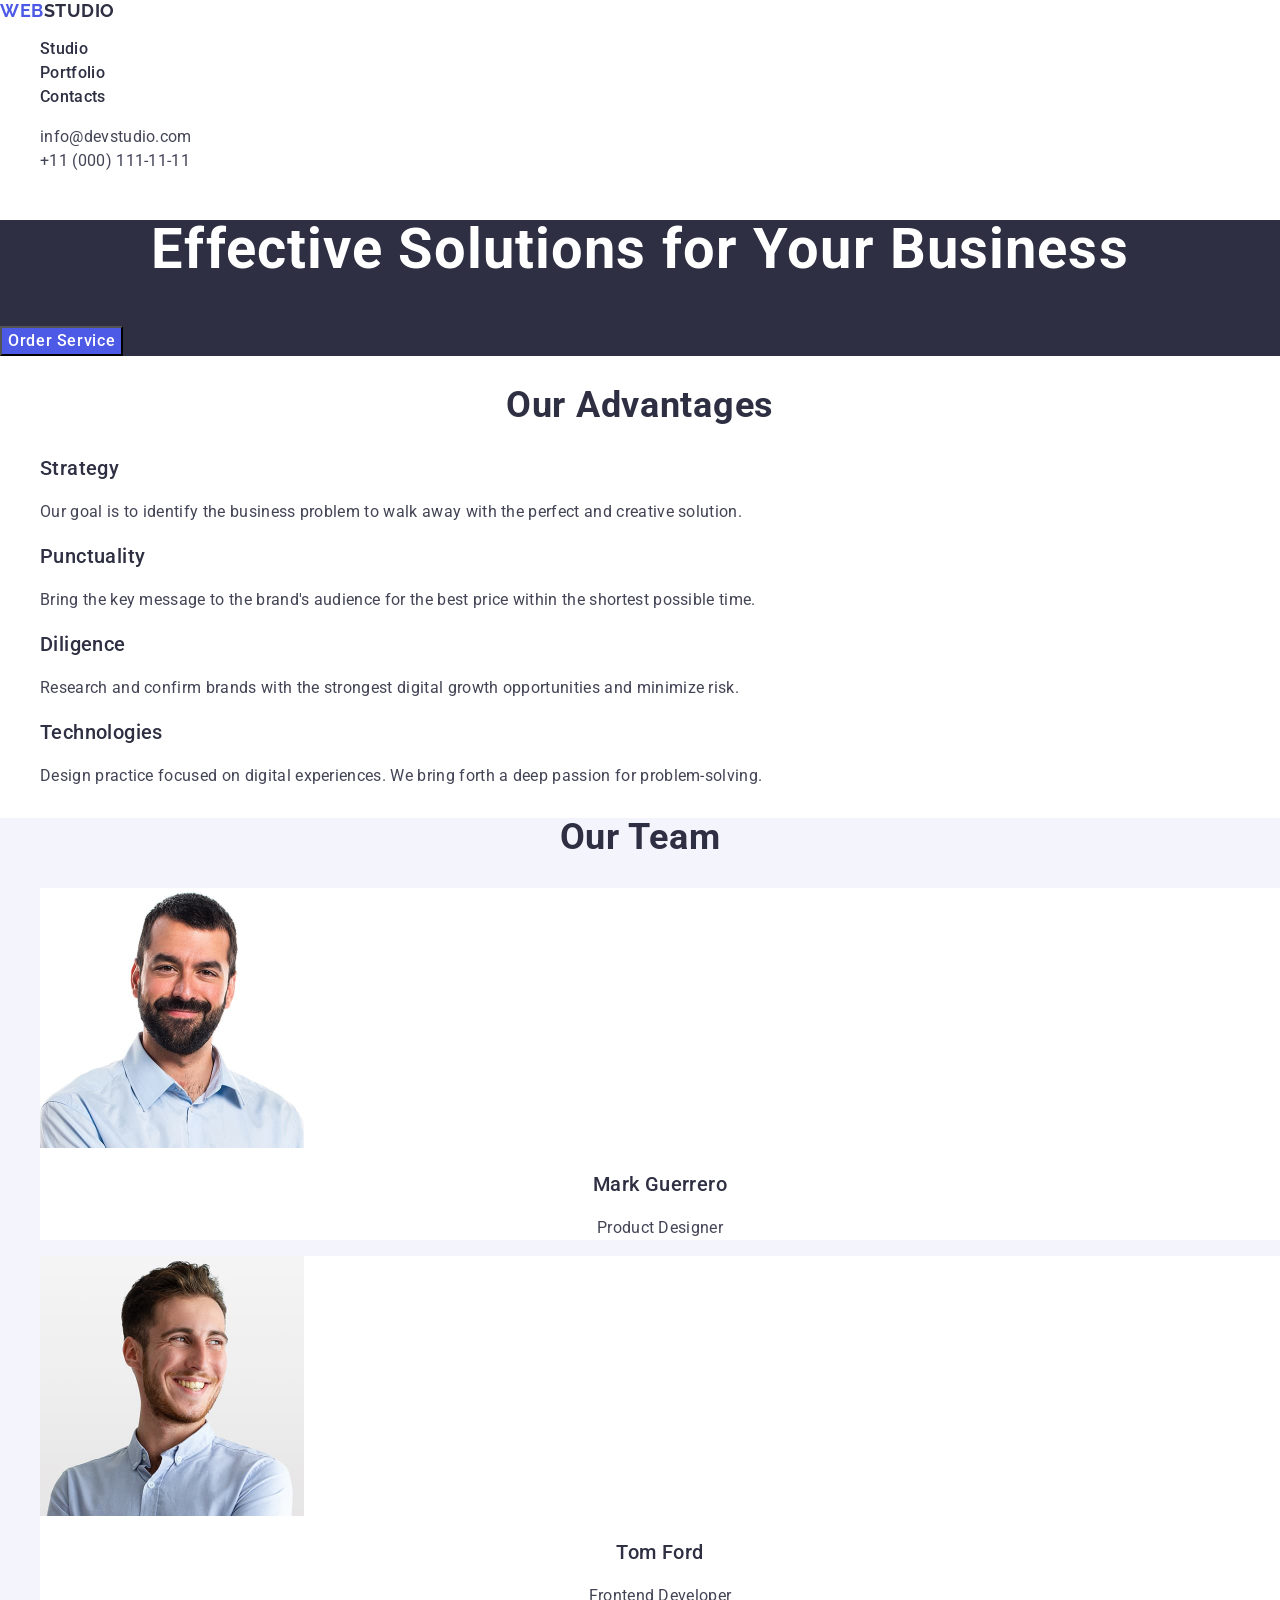
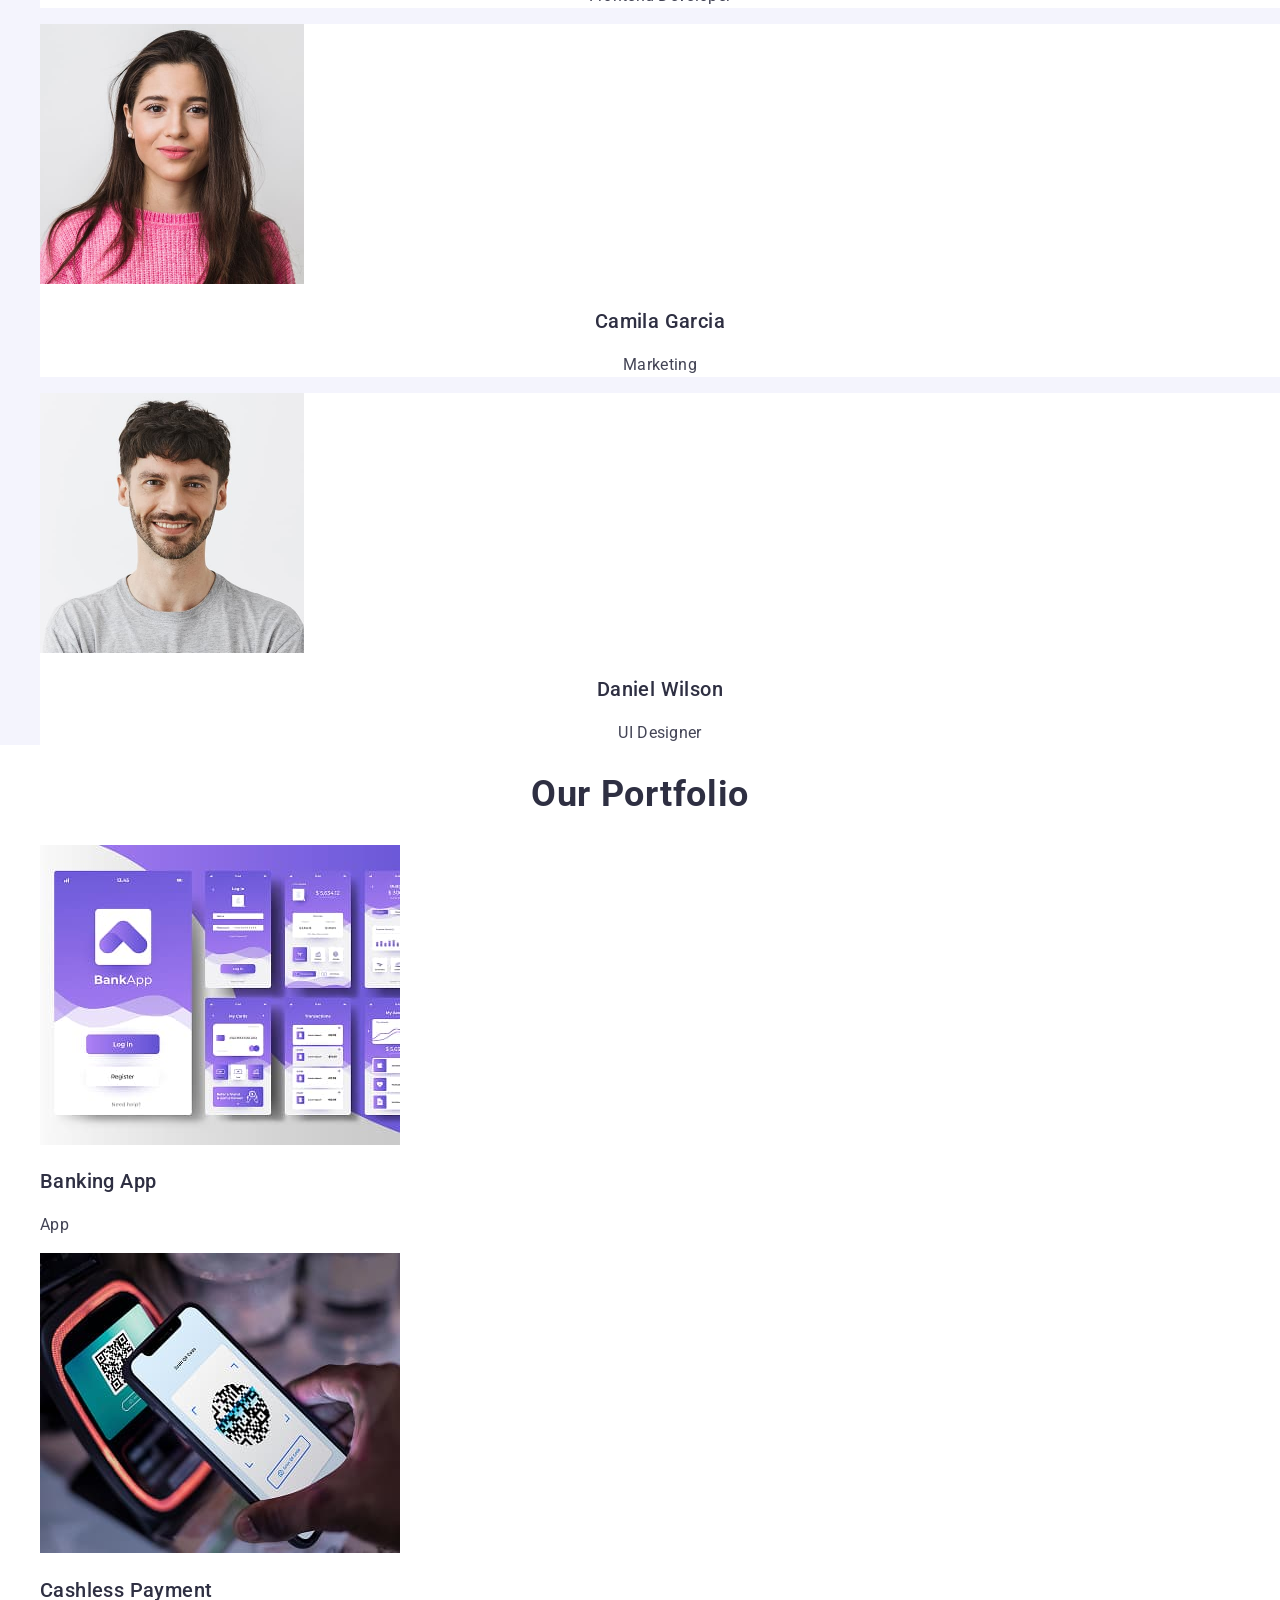
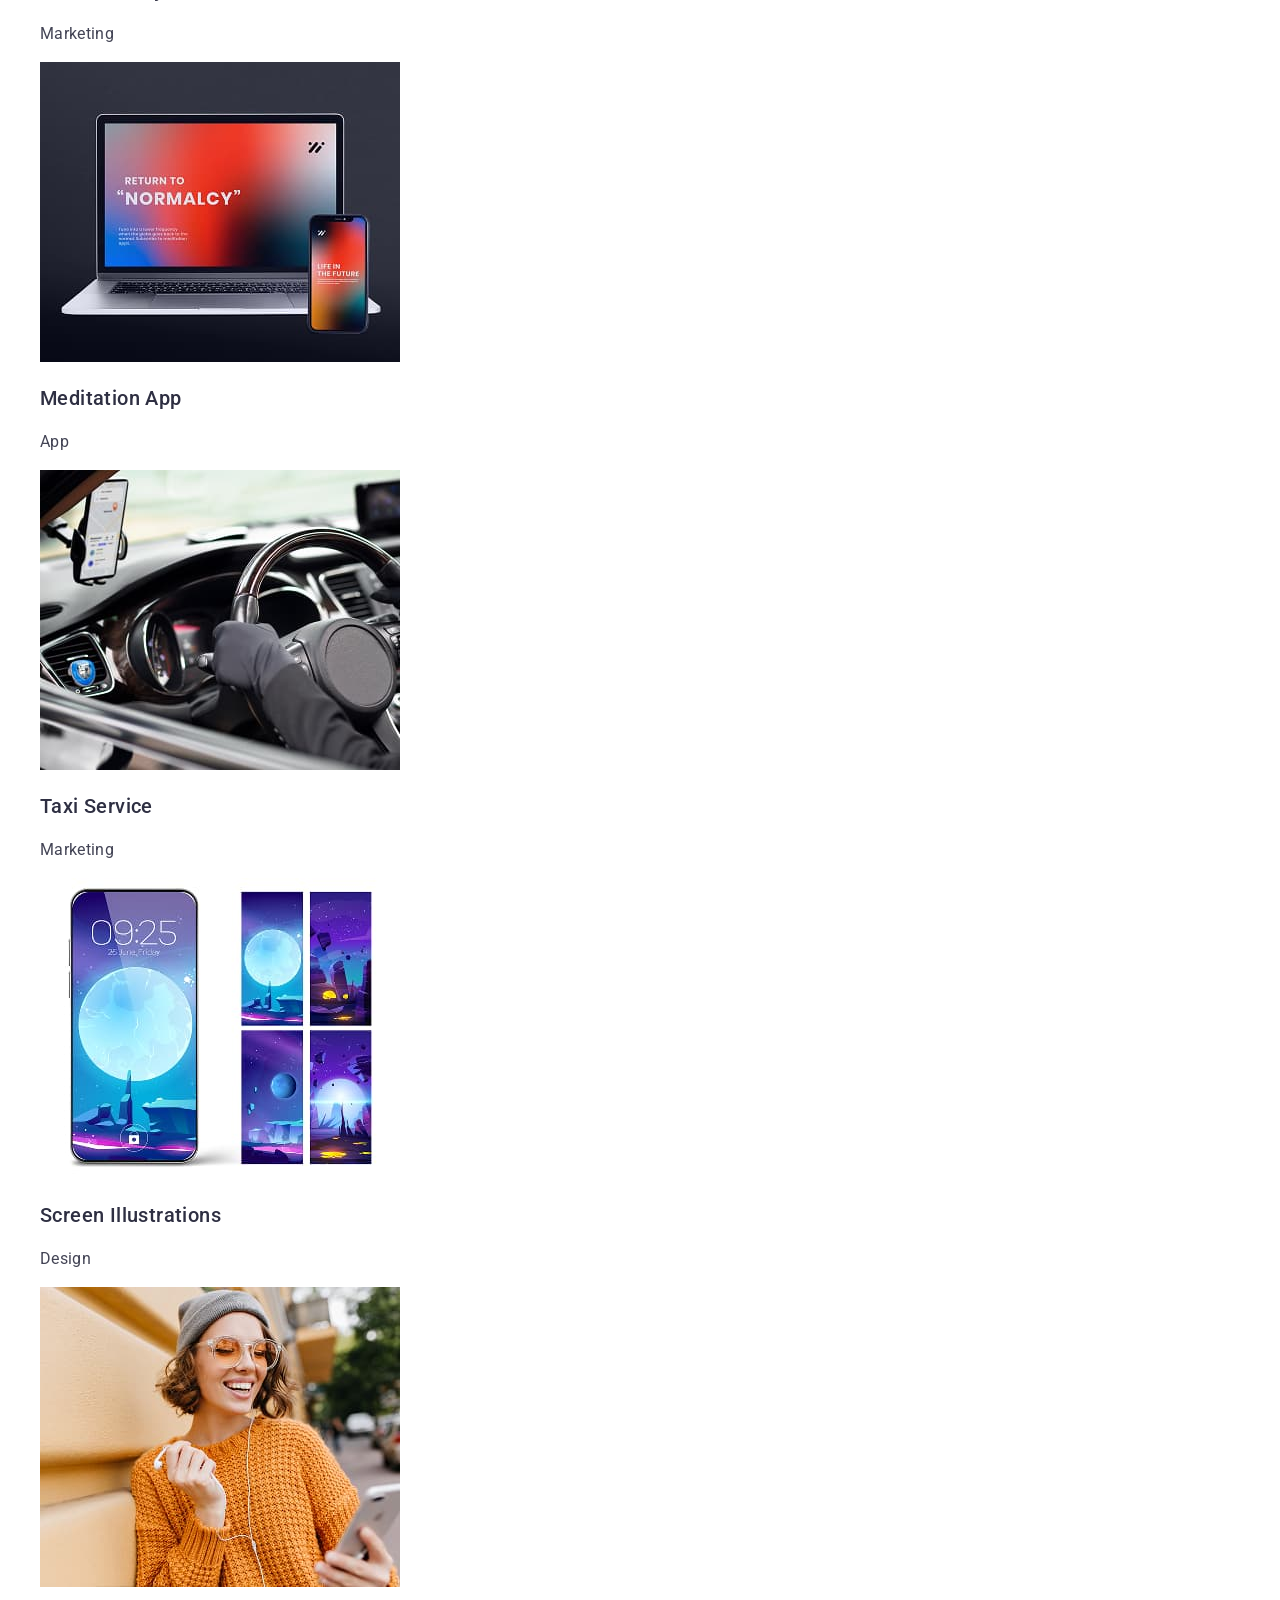
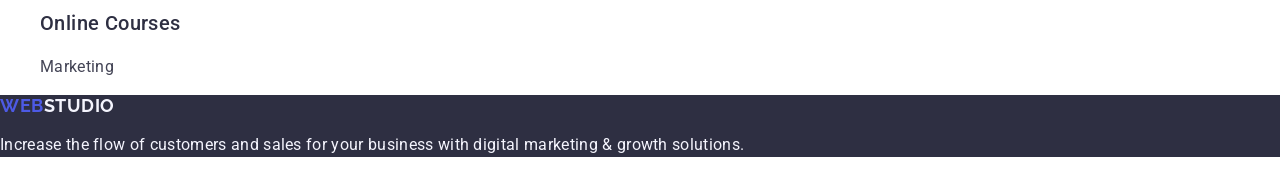
<file: index.html>
<!DOCTYPE html>
<html lang="en">
  <head>
    <meta charset="UTF-8" />
    <meta name="viewport" content="width=device-width, initial-scale=1.0" />
    <title>WebStudio</title>

    <link
      rel="stylesheet"
      href="https://cdnjs.cloudflare.com/ajax/libs/modern-normalize/3.0.1/modern-normalize.min.css"
      integrity="sha512-q6WgHqiHlKyOqslT/lgBgodhd03Wp4BEqKeW6nNtlOY4quzyG3VoQKFrieaCeSnuVseNKRGpGeDU3qPmabCANg=="
      crossorigin="anonymous"
      referrerpolicy="no-referrer"
    />
    <link rel="preconnect" href="https://fonts.googleapis.com" />
    <link rel="preconnect" href="https://fonts.gstatic.com" crossorigin />
    <link
      href="https://fonts.googleapis.com/css2?family=Raleway:wght@700&family=Roboto:wght@400;500;700&display=swap"
      rel="stylesheet"
    />
    <link rel="stylesheet" href="./css/styles.css" />
  </head>
  <body>
    <header class="page-header">
      <nav class="header-nav">
        <a class="logo header-logo" href="./index.html"
          >Web<span class="logo-part">Studio</span></a
        >
        <ul class="nav-list">
          <li class="nav-item">
            <a class="nav-link" href="./index.html">Studio</a>
          </li>
          <li class="nav-item"><a class="nav-link" href="">Portfolio</a></li>
          <li class="nav-item"><a class="nav-link" href="">Contacts</a></li>
        </ul>
      </nav>

      <address class="address">
        <ul class="address-list">
          <li class="address-item">
            <a class="address-link" href="mailto:info@devstudio.com"
              >info@devstudio.com</a
            >
          </li>
          <li class="address-item">
            <a class="address-link" href="tel:+110001111111"
              >+11 (000) 111-11-11</a
            >
          </li>
        </ul>
      </address>
    </header>

    <main>
      <section class="hero">
        <h1 class="hero-title">Effective Solutions for Your Business</h1>
        <button class="hero-button" type="button">Order Service</button>
      </section>

      <section>
        <h2 class="section-title">Our advantages</h2>
        <ul>
          <li>
            <h3 class="subtitle">Strategy</h3>
            <p class="section-text">
              Our goal is to identify the business problem to walk away with the
              perfect and creative solution.
            </p>
          </li>
          <li>
            <h3 class="subtitle">Punctuality</h3>
            <p class="section-text">
              Bring the key message to the brand's audience for the best price
              within the shortest possible time.
            </p>
          </li>
          <li>
            <h3 class="subtitle">Diligence</h3>
            <p class="section-text">
              Research and confirm brands with the strongest digital growth
              opportunities and minimize risk.
            </p>
          </li>
          <li>
            <h3 class="subtitle">Technologies</h3>
            <p class="section-text">
              Design practice focused on digital experiences. We bring forth a
              deep passion for problem-solving.
            </p>
          </li>
        </ul>
      </section>
      <section class="team">
        <h2 class="section-title">Our Team</h2>
        <ul class="team-list">
          <li class="team-item">
            <img
              src="./images/team/img-3.jpg"
              alt="photo Mark"
              width="264"
              height="260"
            />
            <h3 class="subtitle">Mark Guerrero</h3>
            <p class="section-text">Product Designer</p>
          </li>
          <li class="team-item">
            <img
              src="./images/team/img-2.jpg"
              alt="photo Tom"
              width="264"
              height="260"
            />
            <h3 class="subtitle">Tom Ford</h3>
            <p class="section-text">Frontend Developer</p>
          </li>
          <li class="team-item">
            <img
              src="./images/team/img-1.jpg"
              alt="photo Camila"
              width="264"
              height="260"
            />
            <h3 class="subtitle">Camila Garcia</h3>
            <p class="section-text">Marketing</p>
          </li>
          <li class="team-item">
            <img
              src="./images/team/img.jpg"
              alt="photo Daniel"
              width="264"
              height="260"
            />
            <h3 class="subtitle">Daniel Wilson</h3>
            <p class="section-text">UI Designer</p>
          </li>
        </ul>
      </section>
      <section>
        <h2 class="section-title">Our Portfolio</h2>
        <ul>
          <li>
            <img
              class="portfolio-img"
              src="./images/portfolio/img1.jpg"
              alt="bankapp"
              width="360"
              height="300"
            />
            <h3 class="subtitle">Banking App</h3>
            <p class="section-text">App</p>
          </li>
          <li>
            <img
              class="portfolio-img"
              src="./images/portfolio/img2.jpg"
              alt="Cashless Payment"
              width="360"
              height="300"
            />
            <h3 class="subtitle">Cashless Payment</h3>
            <p class="section-text">Marketing</p>
          </li>
          <li>
            <img
              class="portfolio-img"
              src="./images/portfolio/img3.jpg"
              alt="Meditation App"
              width="360"
              height="300"
            />
            <h3 class="subtitle">Meditation App</h3>
            <p class="section-text">App</p>
          </li>
          <li>
            <img
              class="portfolio-img"
              src="./images/portfolio/img4.jpg"
              alt="Taxi Service"
              width="360"
              height="300"
            />
            <h3 class="subtitle">Taxi Service</h3>
            <p class="section-text">Marketing</p>
          </li>
          <li>
            <img
              class="portfolio-img"
              src="./images/portfolio/img5.jpg"
              alt="Screen Illustrations"
              width="360"
              height="300"
            />
            <h3 class="subtitle">Screen Illustrations</h3>
            <p class="section-text">Design</p>
          </li>
          <li>
            <img
              class="portfolio-img"
              src="./images/portfolio/img6.jpg"
              alt="Online Courses"
              width="360"
              height="300"
            />
            <h3 class="subtitle">Online Courses</h3>
            <p class="section-text">Marketing</p>
          </li>
        </ul>
      </section>
    </main>
    <footer class="page-footer">
      <a class="logo footer-logo" href="./index.html"
        >Web<span class="logo-part">Studio</span></a
      >
      <p class="footer-text">
        Increase the flow of customers and sales for your business with digital
        marketing & growth solutions.
      </p>
    </footer>
  </body>
</html>
</file>
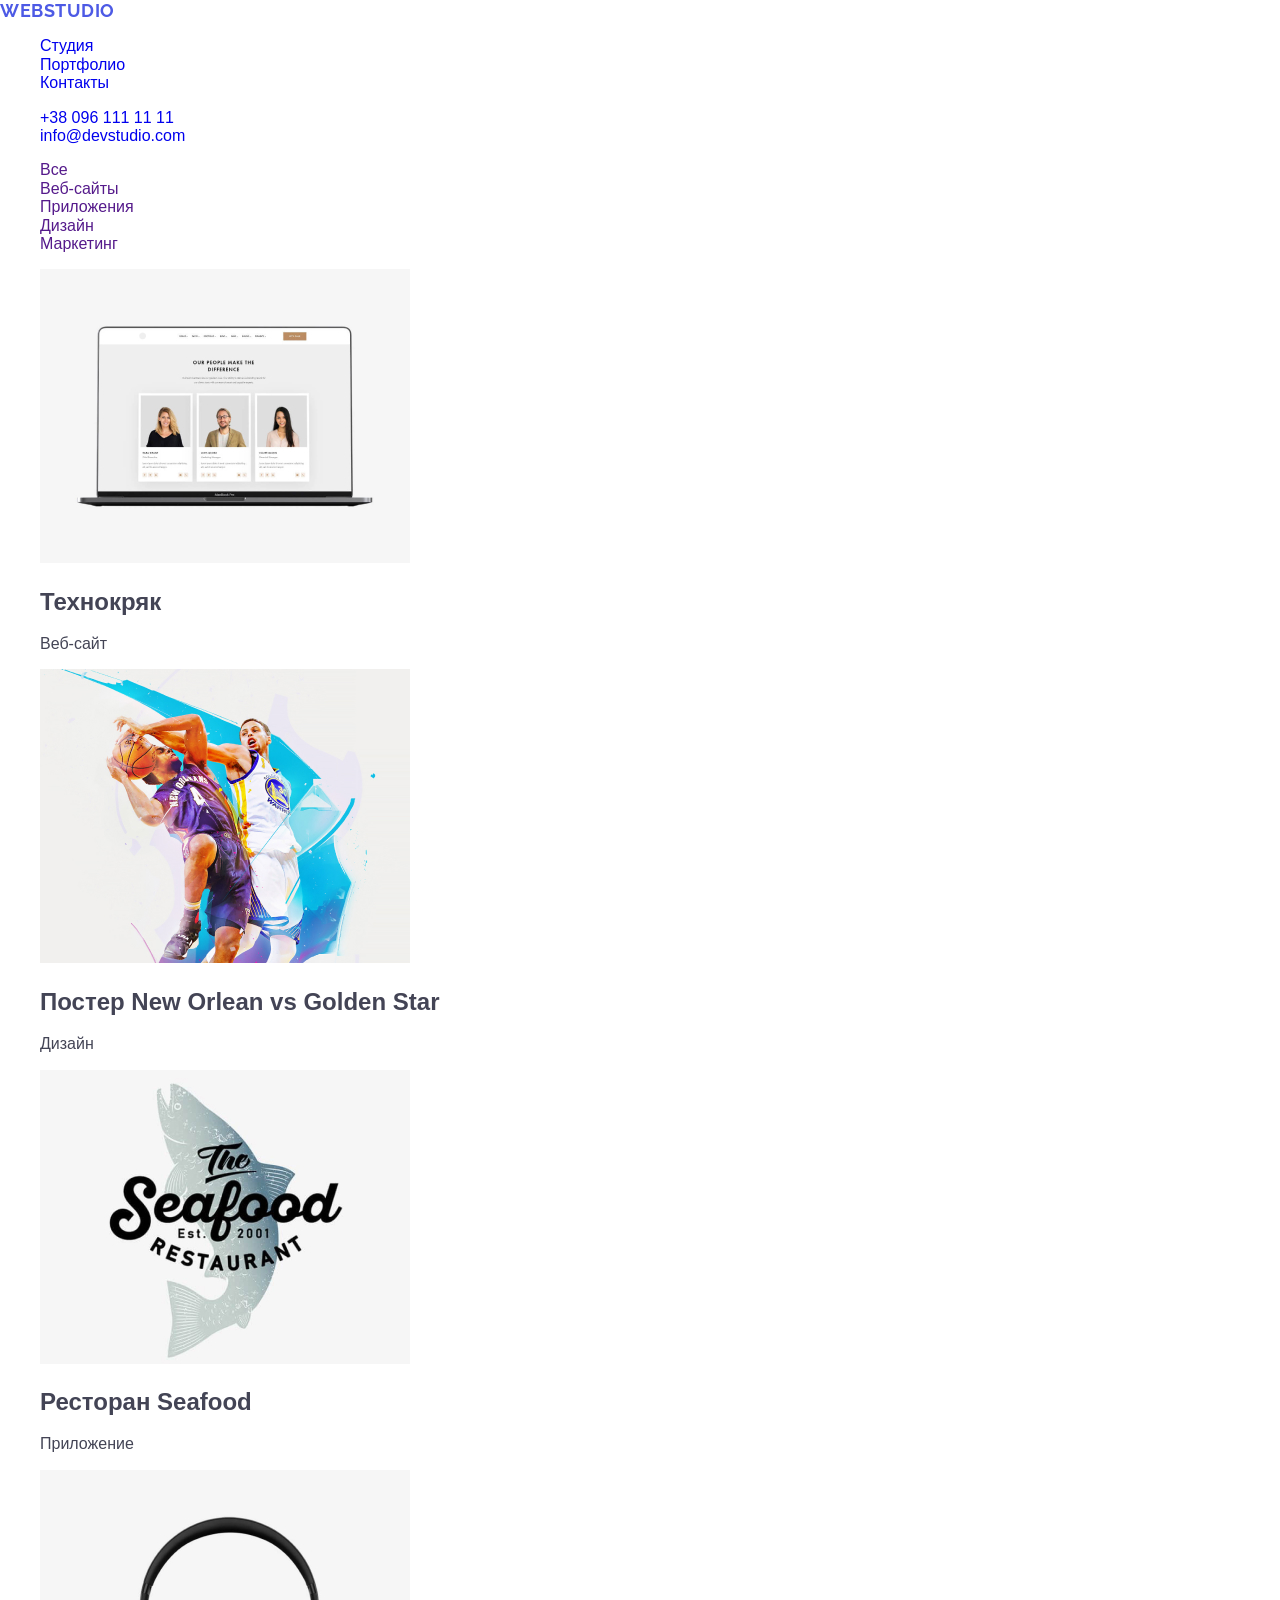
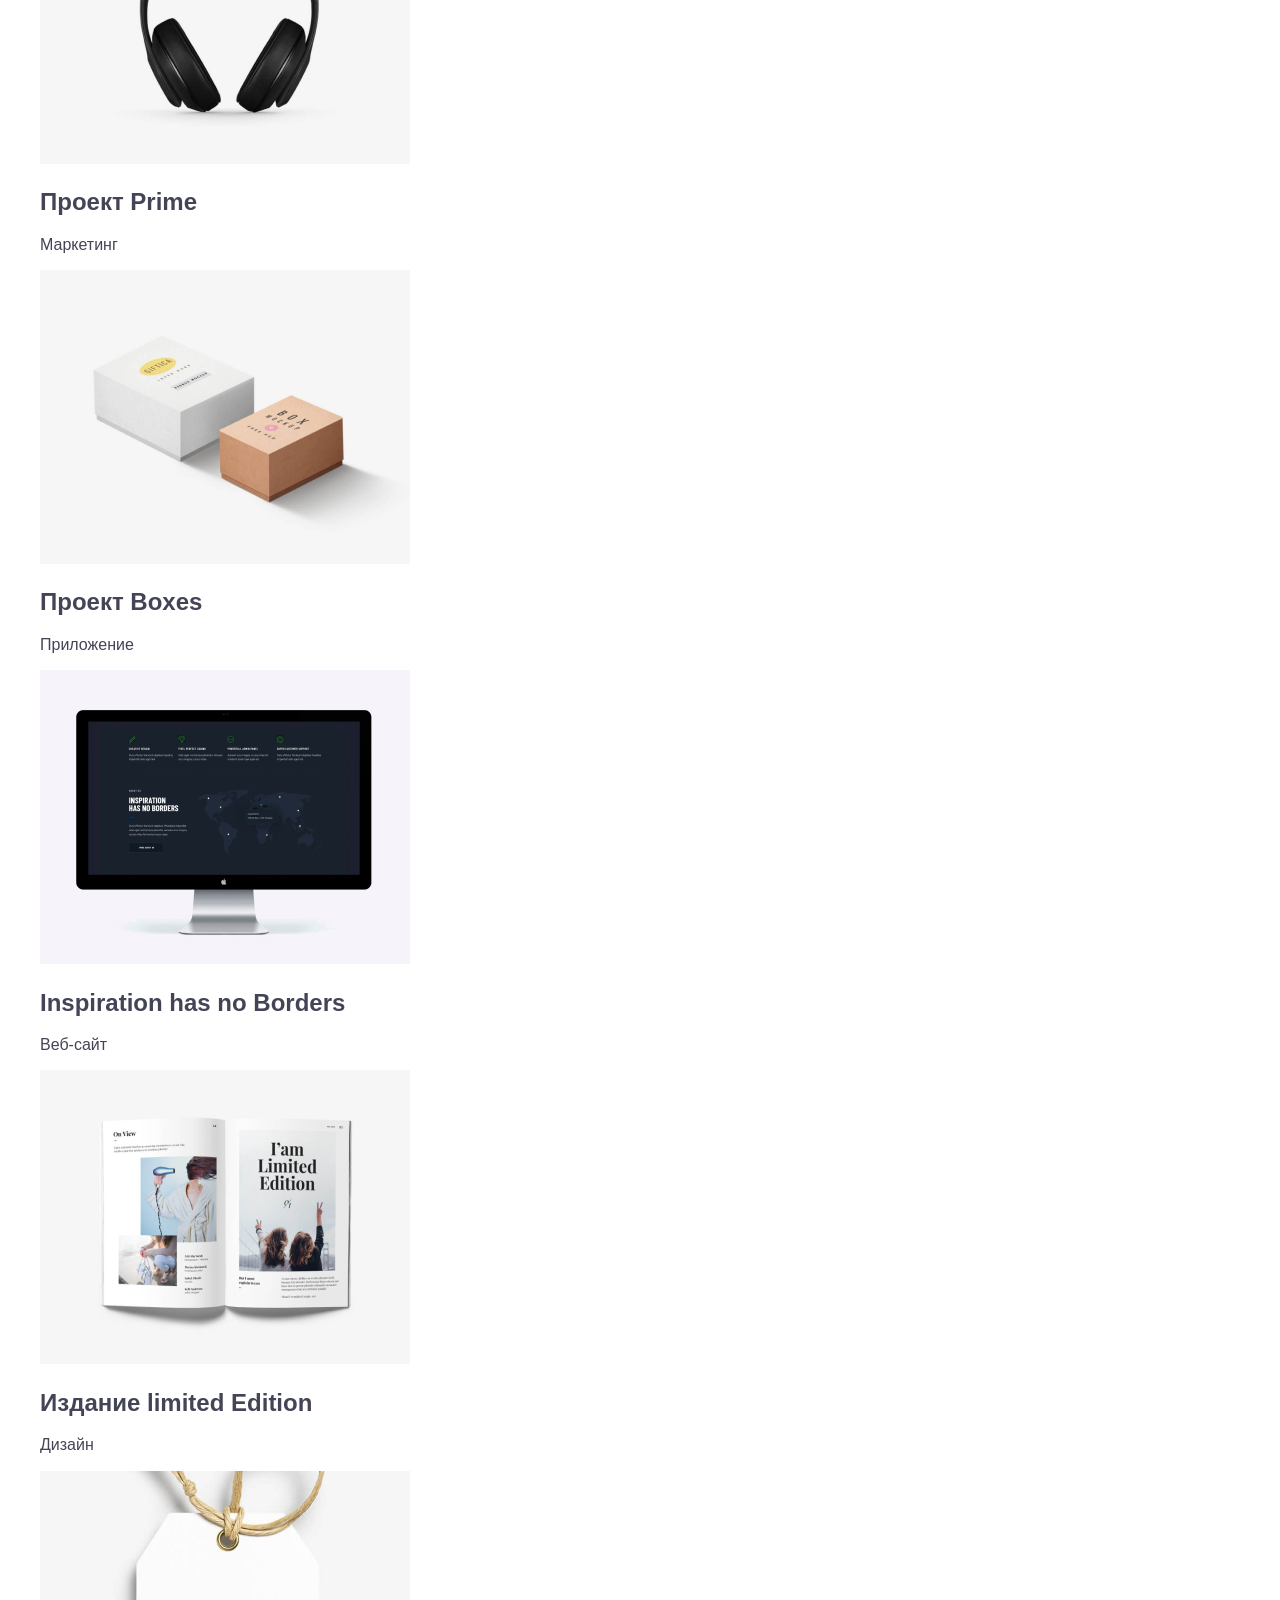
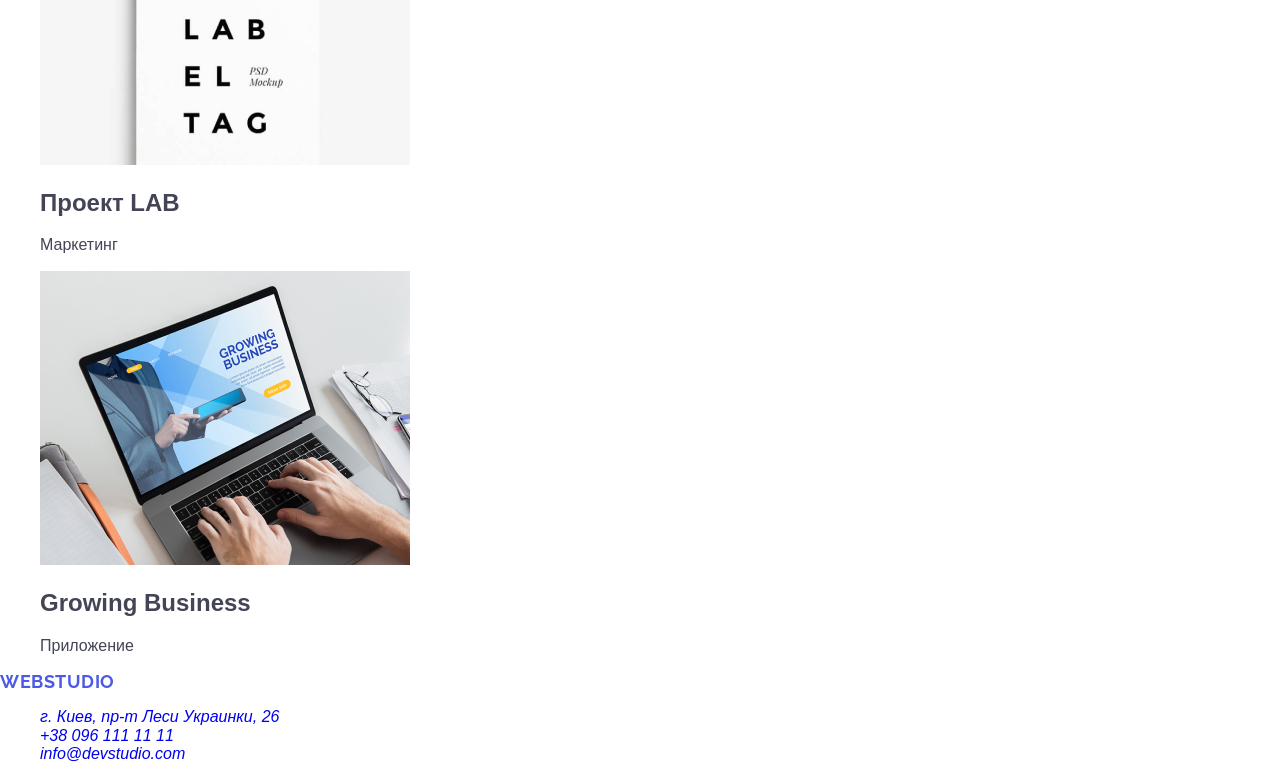
<file: portfolio.html>
<!DOCTYPE html>
<html lang="ru">
<head>
    <meta charset="UTF-8">
    <meta name="viewport" content="width=device-width, initial-scale=1.0">
    <title>Портфолио</title>
    <link rel="stylesheet" href="./css/modern-normalize.css">
    <link href="https://fonts.googleapis.com/css2?family=Raleway:wght@700&display=swap" rel="stylesheet">
    <link rel="stylesheet" href="./css/styles.css">
</head>

<body>
<!-- шапка сайта -->

<header>
        <nav class="nav">
            <a href="./index.html" class="logo"> Web<span class="logo-studio">Studio</span></a>
        
            <ul class="list">
                <li><a href="./index.html" class="link">Студия</a></li>
                <li><a href="./portfolio.html" class="link">Портфолио</a></li>
                <li><a href="#contacts" class="link">Контакты</a></li>
            </ul>
        </nav>
        
        <ul class="list">
            <li><a href="tel:+380961111111" class="link">+38 096 111 11 11</a></li>
            <li><a href="mailto:info@devstudio.com" class="link">info@devstudio.com</a></li>
        </ul>
</header>

<main>
    <nav>
        <ul class="list">
            <li><a href="" class="link btn-filtr">Все</a></li>
            <li><a href="" class="link btn-filtr">Веб-сайты</a></li>
            <li><a href="" class="link btn-filtr">Приложения</a></li>
            <li><a href="" class="link btn-filtr">Дизайн</a></li>
            <li><a href="" class="link btn-filtr">Маркетинг</a></li>
            <!--
            <li><button class="btn-filtr" type="button">Все</button></li>
            <li><button class="btn-filtr" type="button">Веб-сайты</button></li>
            <li><button class="btn-filtr" type="button">Приложения</button></li>
            <li><button class="btn-filtr" type="button">Дизайн</button></li>
            <li><button class="btn-filtr" type="button">Маркетинг</button></li>-->
        </ul>
    </nav>

    <section>
        <h1 hidden>Проекты</h1>
        <ul class="list">
            <li>
                <img src="./images/portfolio/tehnokrak.jpg" alt="Технокряк">
                <h2 class="projects">Технокряк</h2>
                <p class="team-position">Веб-сайт</p>
            </li>
            <li>
                <img src="./images/portfolio/poster.jpg" alt="Постер">
                <h2 class="projects">Постер New Orlean vs Golden Star</h2>
                <p class="team-position">Дизайн</p>
            </li>
            <li>
                <img src="./images/portfolio/restoran.jpg" alt="Ресторан">
                <h2 class="projects">Ресторан Seafood</h2>
                <p class="team-position">Приложение</p>
            </li>
            <li>
                <img src="./images/portfolio/prime.jpg" alt="Проект Прайм">
                <h2 class="projects">Проект Prime</h2>
                <p class="team-position">Маркетинг</p>
            </li>
            <li>
                <img src="./images/portfolio/boxes.jpg" alt="проект боксес">
                <h2 class="projects">Проект Boxes</h2>
                <p class="team-position">Приложение</p>
            </li>
            <li>
                <img src="./images/portfolio/inspiration.jpg" alt="Инсперейшн">
                <h2 class="projects">Inspiration has no Borders</h2>
                <p class="team-position">Веб-сайт</p>
            </li>
            <li>
                <img src="./images/portfolio/izdanie.jpg" alt="Издание">
                <h2 class="projects">Издание limited Edition</h2>
                <p class="team-position">Дизайн</p>
            </li>
            <li>
                <img src="./images/portfolio/lab.jpg" alt="Проект Лаб">
                <h2 class="projects">Проект LAB</h2>
                <p class="team-position">Маркетинг</p>
            </li>
            <li>
                <img src="./images/portfolio/business.jpg" alt="Растущий бизнес">
                <h2 class="projects">Growing Business</h2>
                <p class="team-position">Приложение</p>
            </li>
        </ul>


    </section>
</main>

<!--подвал страницы-->
<footer class="dark-bg">
    <a href="./index.html" class="logo"> Web<span class="logofooter-studio">Studio</span></a>

    <address class="addres-style" id="contacts">
        <ul class="list">
            <li><a href="https://goo.gl/maps/w4ZzttCR3XMQxua66" class="link addres" target="_blank" rel="noopener noreferer">г. Киев, пр-т
                    Леси Украинки, 26</a></li>
            <li><a href="tel:+380961111111" class="link">+38 096 111 11 11</a></li>
            <li><a href="mailto:info@devstudio.com" class="link">info@devstudio.com</a></li>
        </ul>

    </address>
</footer>
</body>
</html>
</file>
<file: css/styles.css>
body {
  font-family: 'Roboto', sans-serif;
  color: #434455;
  background-color: #ffffff;
}
button {
  cursor: pointer;
}

a {
  text-decoration: none;
}

ul {
  list-style-type: none;
}

.logo {
  font-family: 'Raleway', sans-serif;
  font-weight: 700;
  font-size: 18px;
  line-height: 1.17;
  letter-spacing: 0.03em;
  text-transform: uppercase;
  color: #4d5ae5;
}
.header-logo .logo-part {
  color: #2e2f42;
}
.footer-logo .logo-part {
  color: #f4f4fd;
}
.nav-link {
  font-weight: 500;
  font-size: 16px;
  line-height: 1.5;
  letter-spacing: 0.02em;
  color: #2e2f42;
}
.nav-link:hover,
.nav-link:focus,
.address-link:hover,
.address-link:focus {
  color: #404bbf;
}
.address {
  font-style: normal;
}
.address-link {
  font-size: 16px;
  line-height: 1.5;
  letter-spacing: 0.02em;
  color: #434455;
}
.hero {
  background-color: #2e2f42;
}
.hero-title {
  font-size: 56px;
  line-height: 1.07;
  letter-spacing: 0.02em;
  text-align: center;
  color: #fff;
}
.hero-button {
  background-color: #4d5ae5;
  font-weight: 500;
  font-size: 16px;
  line-height: 1.5;
  letter-spacing: 0.04em;
  color: #fff;
}
.hero-button:hover,
.hero-button:focus {
  background-color: #404bbf;
}
.section-title {
  font-size: 36px;
  line-height: 1.11;
  letter-spacing: 0.02em;
  text-align: center;
  color: #2e2f42;
  text-transform: capitalize;
}
.subtitle {
  font-weight: 500;
  font-size: 20px;
  line-height: 1.2;
  letter-spacing: 0.02em;
  color: #2e2f42;
}
.section-text {
  font-size: 16px;
  line-height: 1.5;
  letter-spacing: 0.02em;
  color: #434455;
}
.team {
  background-color: #f4f4fd;
}
.team-item {
  background-color: #fff;
}
.team .subtitle,
.team .section-text {
  text-align: center;
}

.page-footer {
  background-color: #2e2f42;
}
.footer-text {
  font-size: 16px;
  line-height: 1.5;
  letter-spacing: 0.02em;
  color: #f4f4fd;
}
</file>
